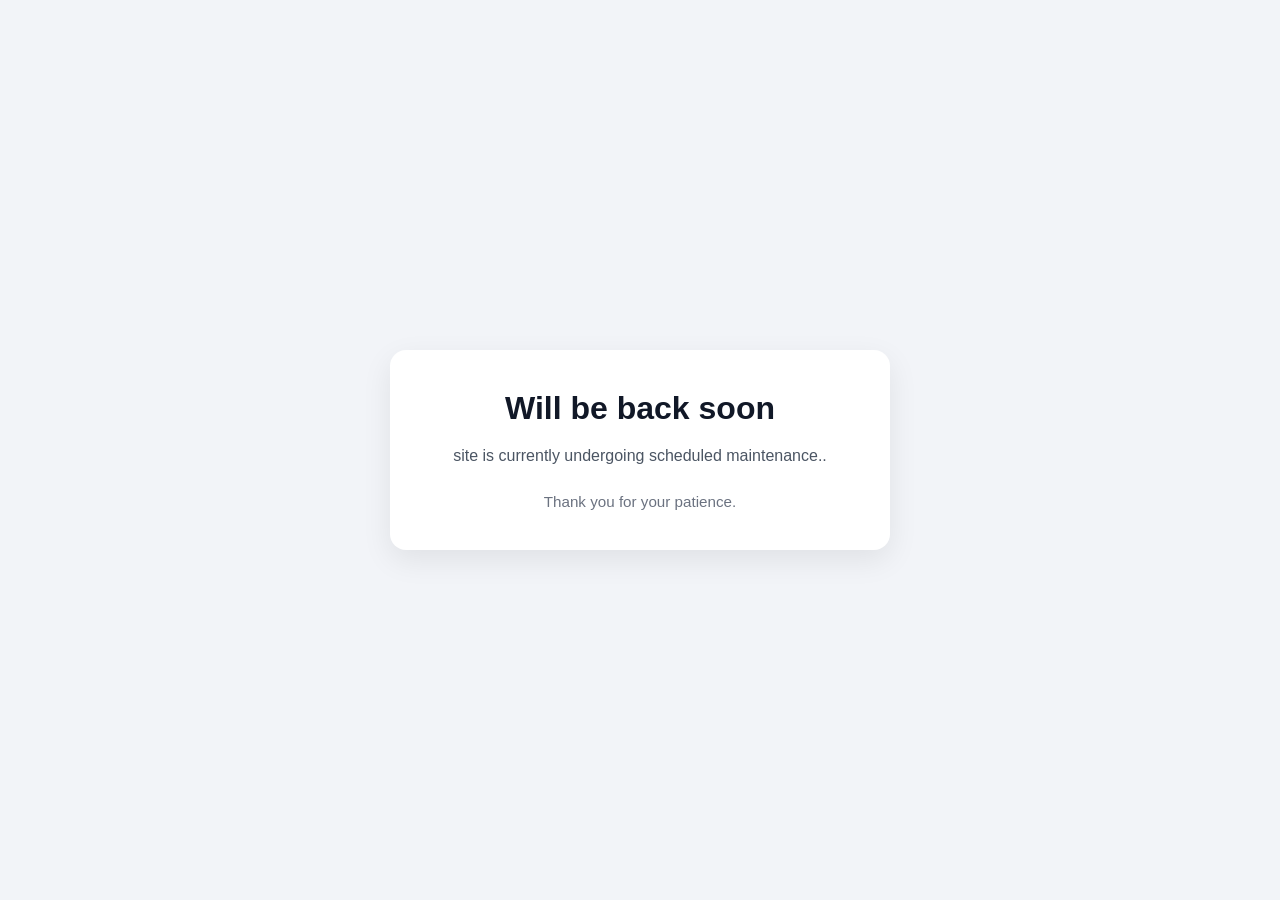
<file: mantainance.html>
<!DOCTYPE html>
<html lang="en">
<head>
  <meta charset="UTF-8" />
  <meta name="viewport" content="width=device-width, initial-scale=1.0" />
  <title>Maintenance</title>
  <style>
    body {
      margin: 0;
      font-family: Arial, sans-serif;
      background: #f2f4f8;
      color: #333;
      display: flex;
      align-items: center;
      justify-content: center;
      height: 100vh;
      text-align: center;
    }

    .container {
      padding: 40px;
      background: #ffffff;
      box-shadow: 0 10px 30px rgba(0, 0, 0, 0.08);
      border-radius: 16px;
      max-width: 420px;
      width: 90%;
    }

    h1 {
      margin: 0 0 16px;
      font-size: 2rem;
      color: #111827;
    }

    p {
      margin: 0 0 24px;
      line-height: 1.6;
      color: #4b5563;
    }

    .info {
      font-size: 0.95rem;
      color: #6b7280;
    }
  </style>
</head>
<body>
  <div class="container">
    <h1>Will be back soon</h1>
    <p>site is currently undergoing scheduled maintenance..</p>
    <div class="info">Thank you for your patience.</div>
  </div>
</body>
</html>
</file>
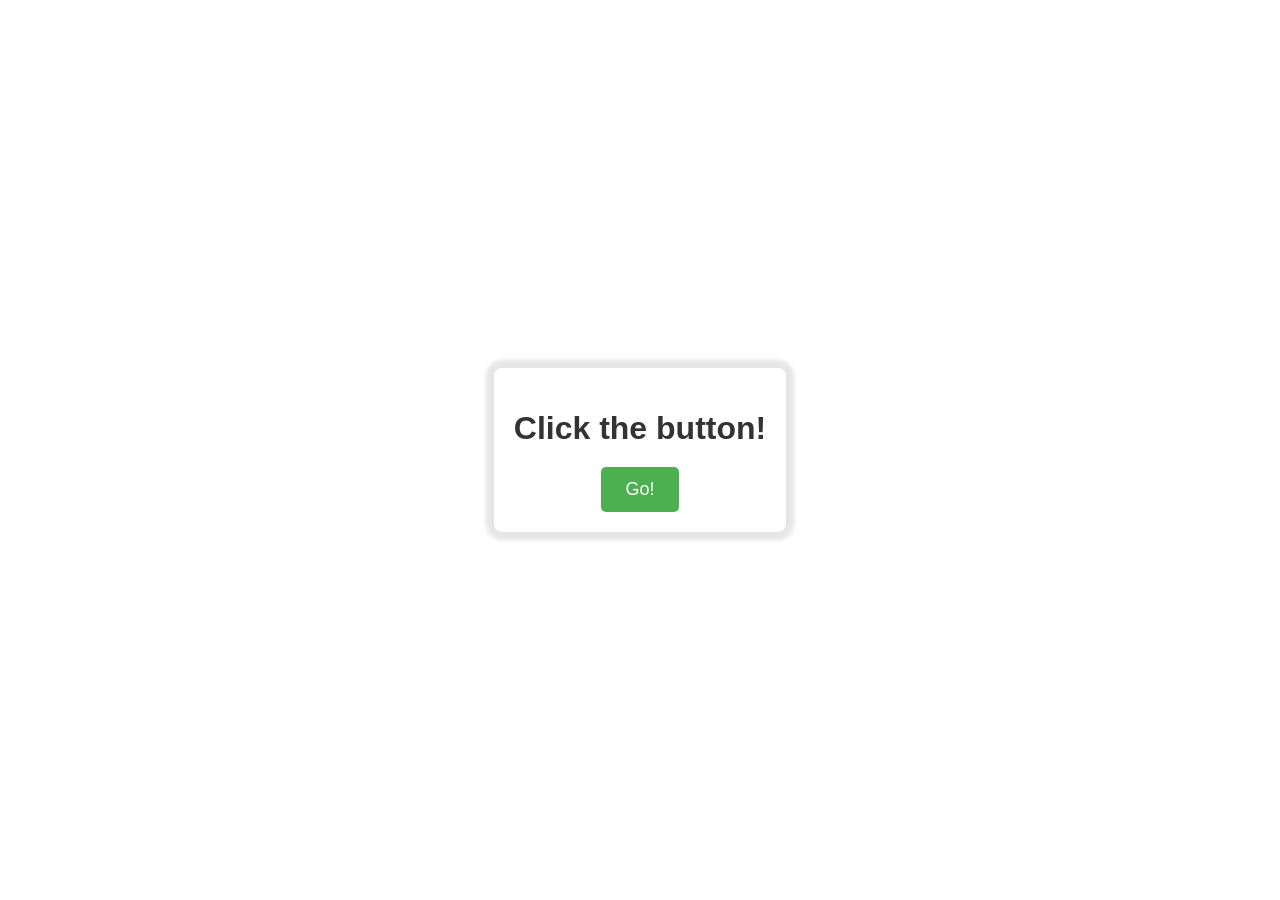
<file: uselessbutton.html>
<!DOCTYPE html>
<html lang="en">
<head>
<meta charset="UTF-8">
<meta name="viewport" content="width=device-width, initial-scale=1.0">
<title>Useless websites</title>
<style>
    body {
        font-family: 'Segoe UI', Tahoma, Geneva, Verdana, sans-serif;
        background-image: url('https://images.rawpixel.com/image_800/czNmcy1wcml2YXRlL3Jhd3BpeGVsX2ltYWdlcy93ZWJzaXRlX2NvbnRlbnQvbHIvdjU0NmJhdGNoMy1teW50LTM0LWJhZGdld2F0ZXJjb2xvcl8xLmpwZw.jpg'); /* Replace with your background image URL */
        background-size: cover;
        background-position: center;
        display: flex;
        justify-content: center;
        align-items: center;
        height: 100vh;
        margin: 0;
    }

    .container {
        text-align: center;
        background-color: rgba(F, 255, 255, 0.8); /* Semi-transparent white background */
        padding: 20px;
        border-radius: 8px;
        box-shadow: 0 0 4px 8px rgba(0, 0, 0, 0.1);

    }

    h1 {
        color: #333;
        margin-bottom: 20px;
    }

    button {
        padding: 12px 24px;
        font-size: 18px;
        cursor: pointer;
        background-color: #4CAF50;
        color: white;
        border: none;
        border-radius: 5px;
        transition: background-color 0.3s ease;
    }

    button:hover {
        background-color: #45a049;
    }
</style>
</head>
<body>
    <div class="container">
        <h1>Click the button!</h1>
        <button onclick="redirectToRandomSite()">Go!</button>
    </div>

    <script>
        const websites = [
            'https://maze.toys/mazes/mini/daily/',
            'https://longdogechallenge.com/',
            'https://alwaysjudgeabookbyitscover.com/',
            'https://hackertyper.com/',
            'https://www.window-swap.com/Window',
            'https://radiooooo.com/',
            'https://pointerpointer.com/',
            'https://www.boredbutton.com/',
            'https://ffffidget.com/',
            'https://trypap.com/',
            'https://smashthewalls.com/',
            'https://weirdorconfusing.com/',
            'https://thezen.zone/',
            'https://screamintothevoid.com/',
            'https://29a.ch/sandbox/2011/neonflames/',
            'http://endless.horse/',
            'http://www.patience-is-a-virtue.org/',
            'https://papertoilet.com/',
            'https://💀🎺.tk',
        ];

        function redirectToRandomSite() {
            const randomIndex = Math.floor(Math.random() * websites.length);
            window.open(websites[randomIndex], '_blank');
        }
    </script>
</body>
</html>
</file>
